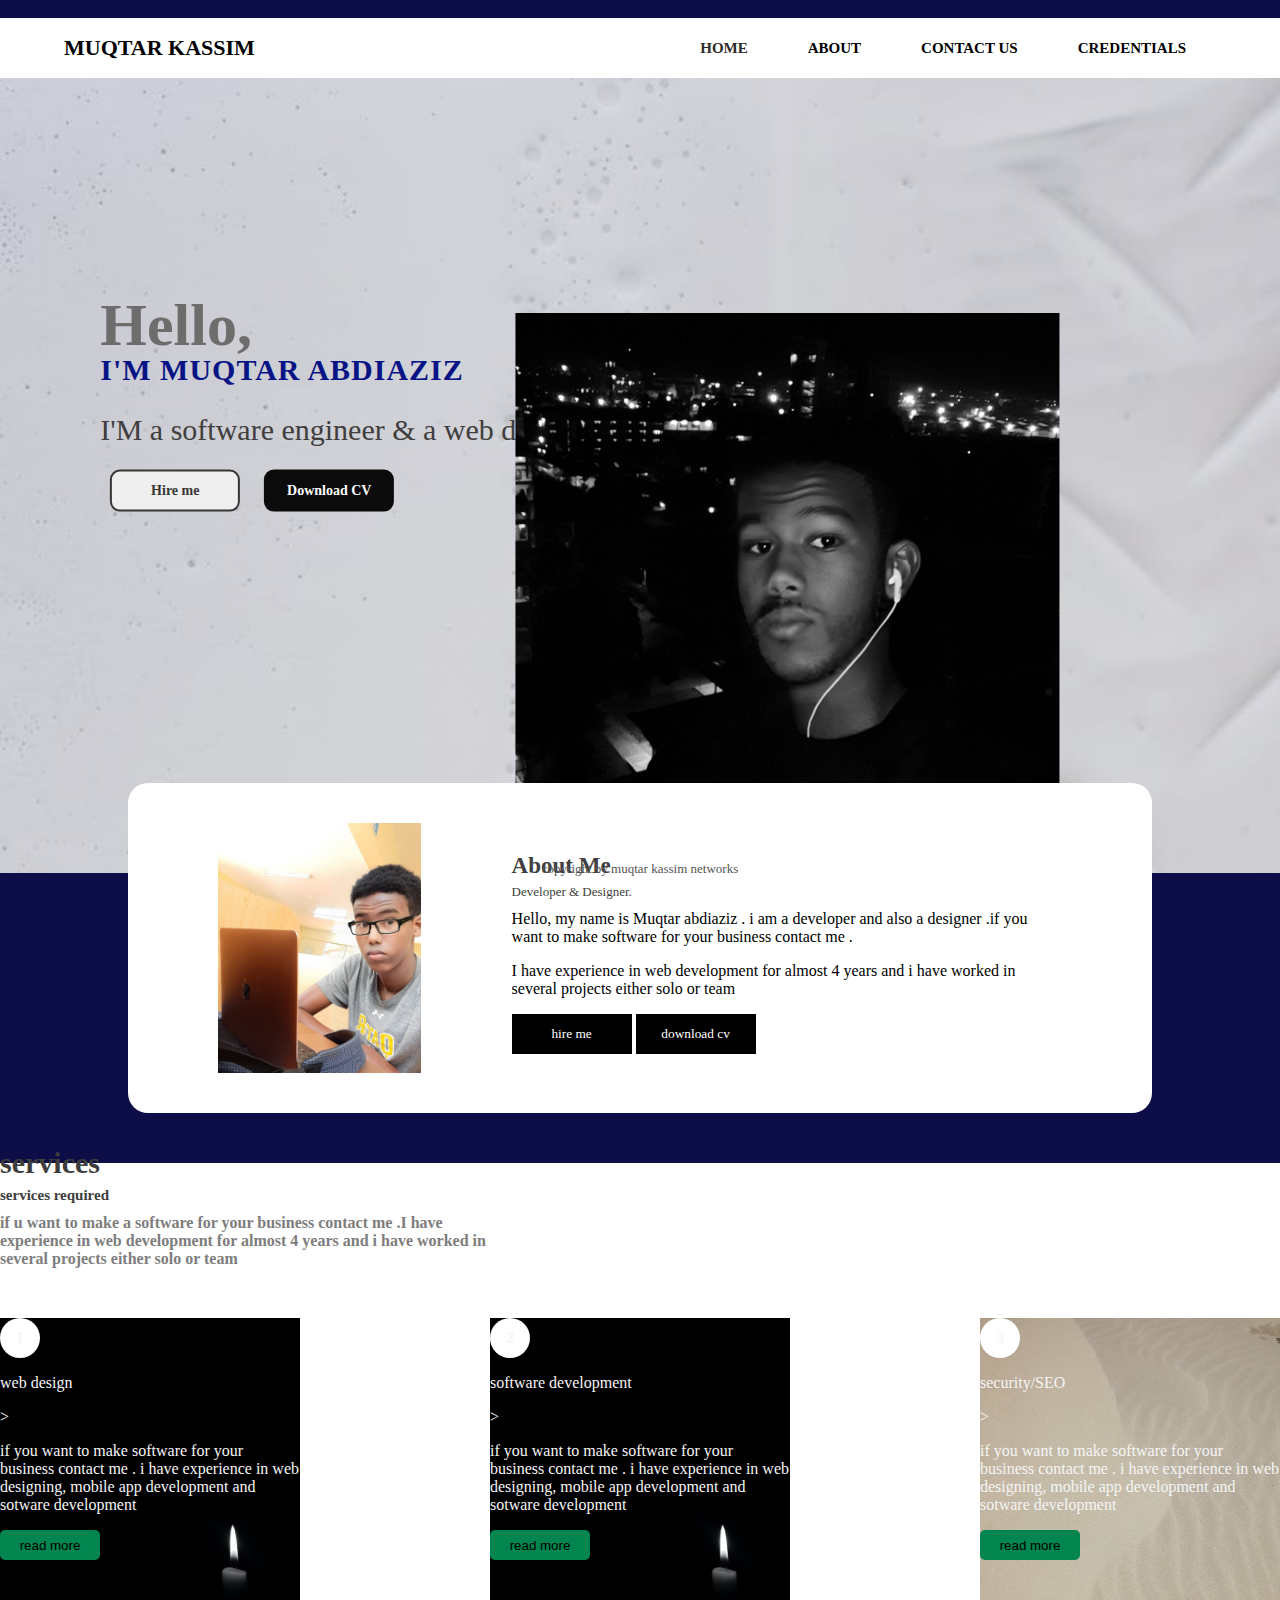
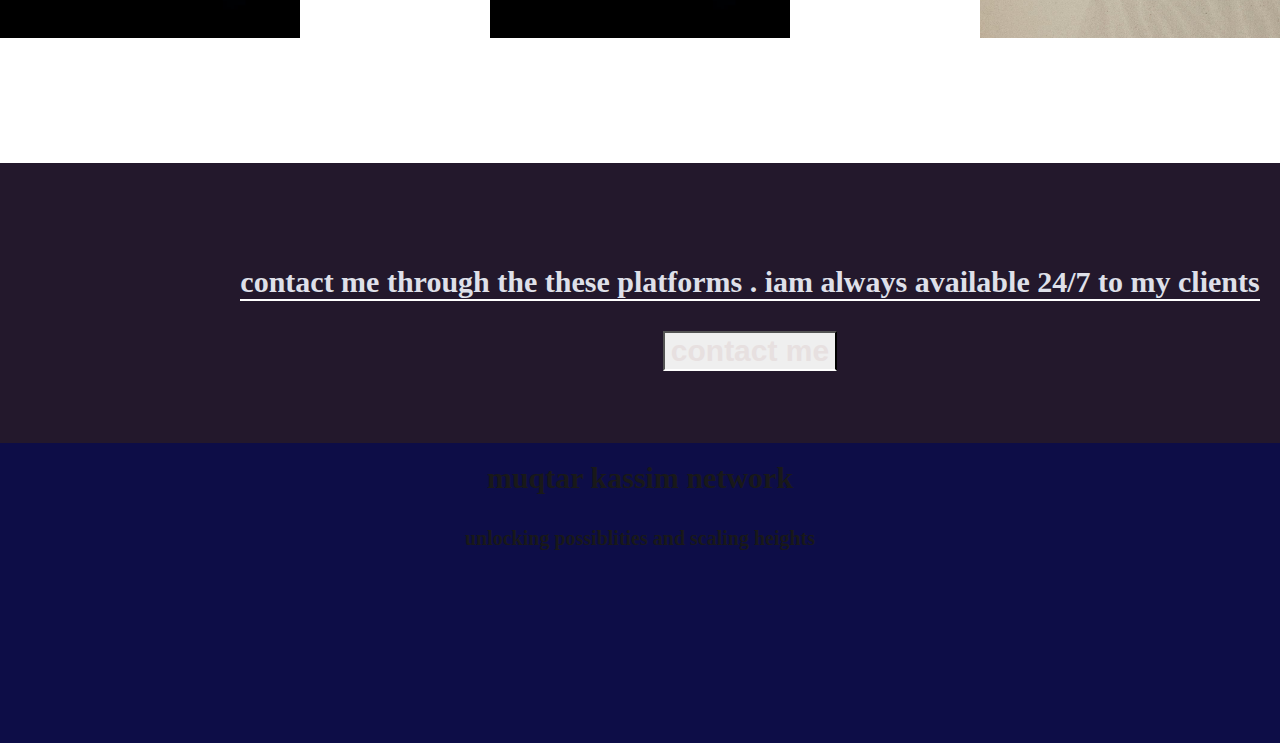
<file: mk/index.html>
<DOCTYPE.html>
<tittle><strong></strong></tittle></br>

<head>
<link rel="stylesheet"href="style.css"/>
</head>
<body>
<section>
<!---navigation---------->

<nav>
<!--logo----->
<a href="#"class="logo"><strong>muqtar kassim</strong></a>

<ul>
<li><a href="#"class="active"> HOME</a></li>
<li><a href="#"> about</a></li>
<li><a href="#" >contact us</a></li>
<li><a href="#" >credentials</a></li>
</ul>
</nav>
<div class="text-container">
<p>Hello,</p>
<p>I'M MUQTAR ABDIAZIZ</p>
<p>I'M a software engineer & a web designer.</p>
<button class="hire-button">Hire me </button>
<button class="down-cv">Download CV </button>
</div>


<img src="FaceApp_1583038647720.jpg"class="model"alt="model">
</section>
<div class="about-container">
<img src="FaceApp_1587474676896.jpg">
<div class="about-text">
<p class="capital">about me</p>
<p>Developer & Designer.</p>
<p>Hello, my name is Muqtar abdiaziz . i am a developer and also a designer 
.if you want to make software for your business contact me .</p>
<p>I have experience in web development for almost 4 years and i have worked 
in several projects either solo or team </p>
<button>hire me</button>
<button>download cv</button>
</div>
</div>
<div class="services">
<div class="services-text">
<p>services</p>
<p>services required</p>
<p>if u want to make a software for your business contact me .I have experience in web development for almost 4 years and i have worked 
in several projects either solo or team </p>
</div>
<div class="box-container">
<div class="box-1"> 
<span>1</span>
<p class="heading">web design</p>>
<p class="details">if you want to make software for your business contact me . i have experience in web designing, mobile  app development
    and sotware development</p>

<button>read more</button>
</div>
<div class="box-2"> 
    <span>2</span>
    <p class="heading">software development</p>>
    <p class="details">if you want to make software for your business contact me . i have experience in web designing, mobile  app development
        and sotware development</p>
    
    <button>read more</button>
    </div>
    <div class="box-3"> 
        <span>3</span>
        <p class="heading">security/SEO</p>>
        <p class="details">if you want to make software for your business contact me . i have experience in web designing, mobile  app development
            and sotware development</p>
        
        <button>read more</button>
        </div>
</div>
</div>
<div class="contact-me">
    <p>contact me through the these platforms . iam always available 24/7 to my clients</p>
<button>contact me</button>
</div>
<footer>
    <p>muqtar kassim network</p>
    <p>unlocking possiblities and scaling heights</p>
    
        <div class="wrapper">
            <a href="http://www.instagram.com/invites/contact//?i=1uiqfillxwdy9&utm_content=mq3f8v1"><i class="fa fa-3x fa-google-plus"></i></a>
            <a href="http://www.facebook.com/muktar.kassim.733"><i class="fa fa-3x fa-facebook-square"></i></a>
            <a href="http://www.twitter.com"><i class="fa fa-3x fa-twitter-square"></i></a>
          </div>
<p class="copyright">copyright by muqtar kassim networks</p>

</footer>
</body>
</html>
</file>
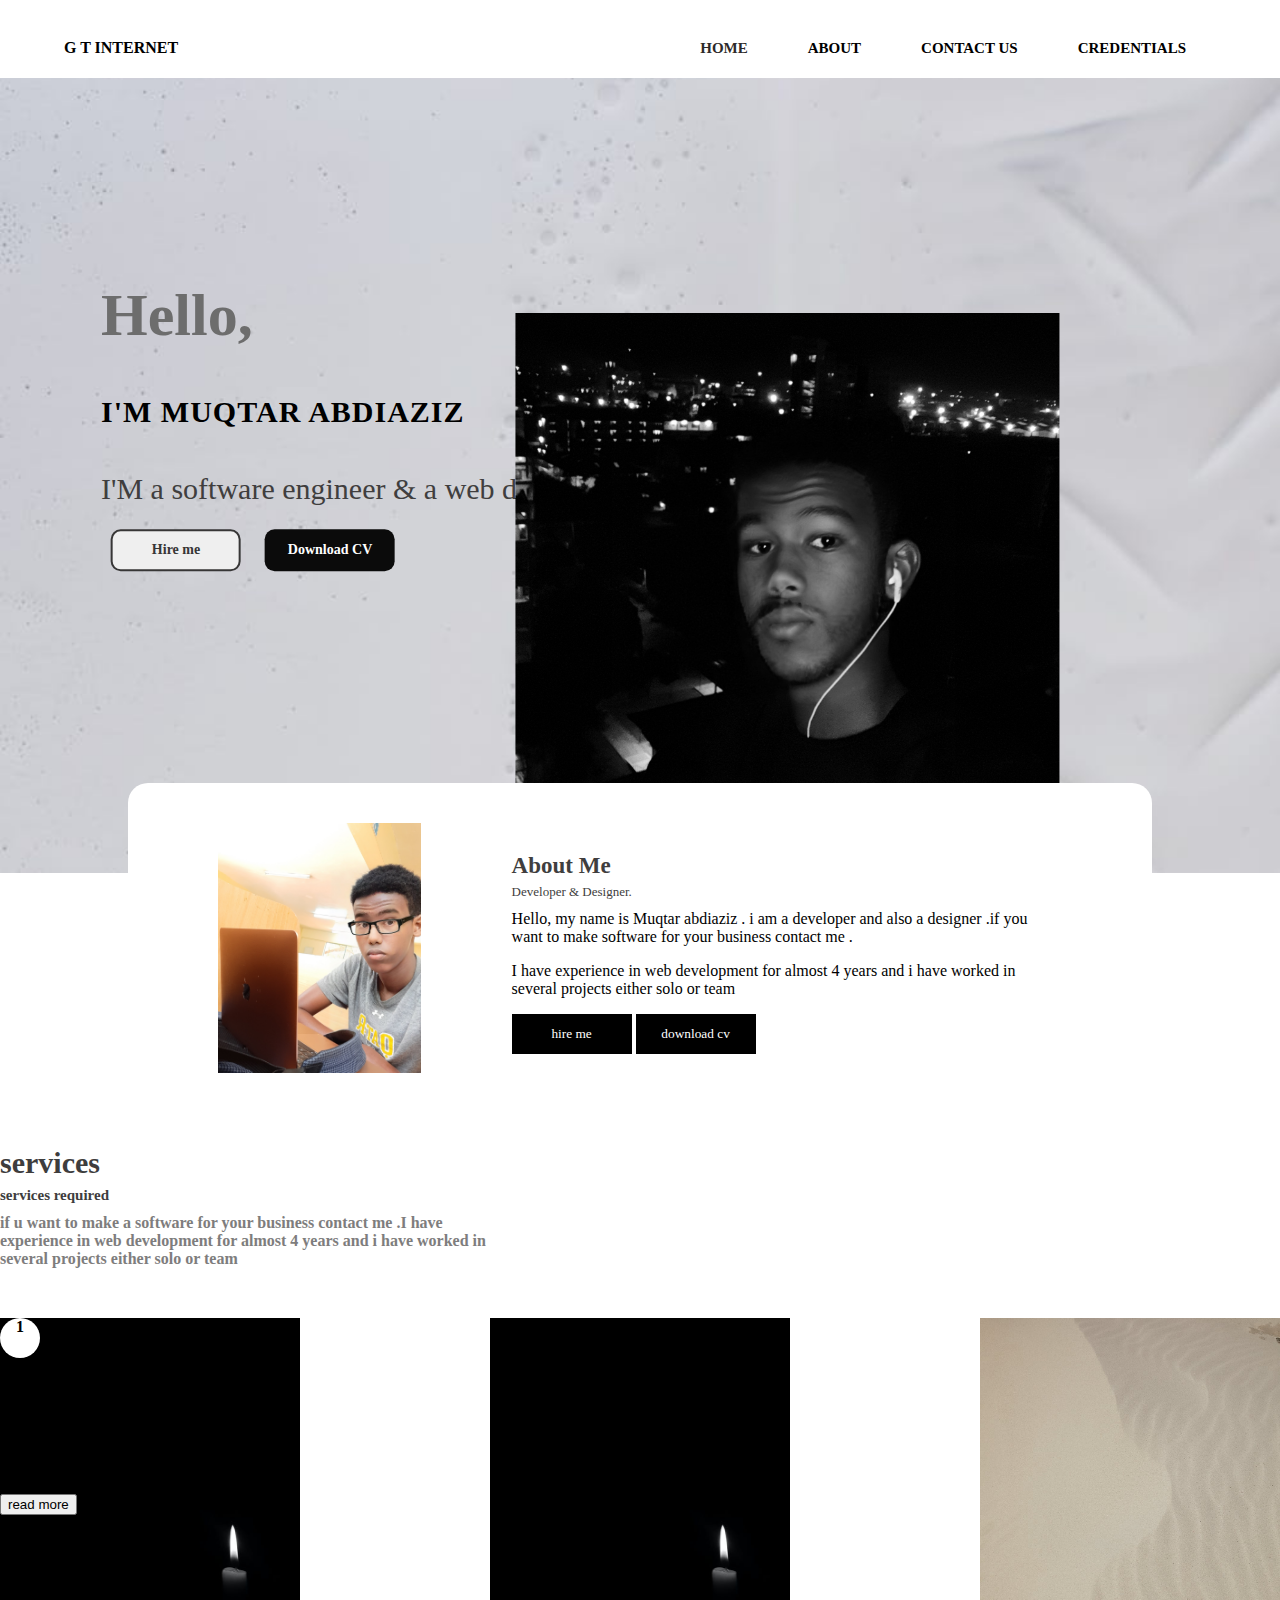
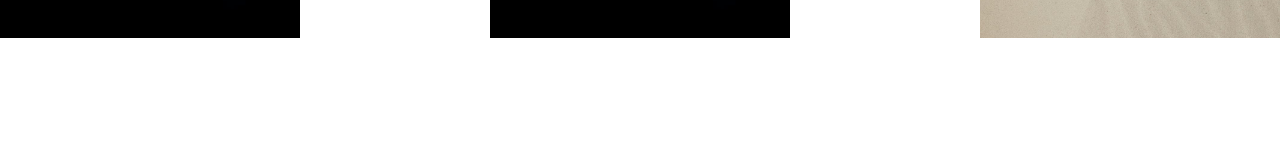
<file: new project/index.html>
<DOCTYPE.html>
<tittle><strong></strong></tittle></br>

<head>
<link rel="stylesheet"href="style.css"/>
</head>
<body>
<section>
<!---navigation---------->

<nav>
<!--logo----->
<a href="#"class="logo"><strong>G T internet</strong></a>

<ul>
<li><a href="#"class="active"> HOME</a></li>
<li><a href="#"> about</a></li>
<li><a href="#" >contact us</a></li>
<li><a href="#" >credentials</a></li>
</ul>
</nav>
<div class="text-container">
<p>Hello,</p>
<p>I'M MUQTAR ABDIAZIZ</p>
<p>I'M a software engineer & a web designer</p>
<button class="hire-button">Hire me </button>
<button class="down-cv">Download CV </button>
</div>


<img src="FaceApp_1583038647720.jpg"class="model"alt="model">
</section>
<div class="about-container">
<img src="FaceApp_1587474676896.jpg">
<div class="about-text">
<p class="capital">about me</p>
<p>Developer & Designer.</p>
<p>Hello, my name is Muqtar abdiaziz . i am a developer and also a designer 
.if you want to make software for your business contact me .</p>
<p>I have experience in web development for almost 4 years and i have worked 
in several projects either solo or team </p>
<button>hire me</button>
<button>download cv</button>
</div>
</div>
<div class="services">
<div class="services-text">
<p>services</p>
<p>services required</p>
<p>if u want to make a software for your business contact me .I have experience in web development for almost 4 years and i have worked 
in several projects either solo or team </p>
</div>
<div class="box-container">
<div class="box-1"> 
<span>1</span>
<p class="heading">web design</p>>
<p class="details">if you want to make software for your business contact me</p>

<button>read more</button>
</div>
<div class="box-2"> </div>
<div class="box-3"> </div>
</div>

</body>
</html>
</file>
<file: mk/style.css>
body {
background-color:rgb(13, 13, 71);
margin:0px;
padding:0px;

}
ul{
color:#071485;
list-style:none;
}
a{
text-decoration:none;
}
section{
width:100%;
height:95vh;
background-image:url("imagesss.jpeg");
background-repeat:no-repeat;
background-size:cover;
position:relative;

}
nav{
display:flex;
justify-content:space-between;
align-items:center;
height:60px;
background-color:white;
box-shadow:2px 2px 12px rgba(0,0,0,0,2);
padding:0px 5%;
}
nav ul{
display:flex;
}
nav ul li a{
margin:30px;
font-family:myriad pro regular;
color:black;
font-size:15px;
font-weight:700;
text-transform:uppercase;
}
.logo{
font-family:RoadTest;
color:black;
font-size:22px;
text-transform:uppercase;
}
.active{
font-weight:bold;
color:#2d2a2a;

}
.text-container p:nth-child(1){

font-family:calibri;
font-weight:bold;
color:#6d6d6d;
font-size:60px;


}
.text-container p:nth-child(2){

font-family:calibri;
font-weight:bold;
letter-spacing:1px;
color:#071485;
font-size :30px;
}
.text-container p:nth-child(3){

font-family:myriad pro regular;

color:#403e3e;
font-size:30px;
line-height:30px;
}
.text-container {
position:absolute;
left:13%;
top:42%;
transform:translate(-13%,-42%);


}

.text-container p{
line-height: 0px;
margin:45px 0px 25px
}
.text-container button{
width:130px;
height:42px;
border-radius:10px;
font-family:calibri;
font-weight:bold;
font-size:14px;
outline:none;
margin:0px 10px;
}
.hire-button{
border:2px solid #373636;
color:#373636;

}
.down-cv{

background-color:#0b0b0b;
color:#ffffff;
border:none;

}
button:active{

transform:scale(1.1);
}



.model{
height:560px;
position:absolute;
bottom:0px;
left:70%;
transform:translatex(-70%);
}
.about-container{
width:80%;
height:330px;
background-color:#ffffff;
border-radius:20px;
box-shadow:2px 2px 12px rgba(0,0,0,0,2);
display:flex;
margin:-7% auto 20px auto;
position:relative;
justify-content: space-evenly;
align-items:center;

}
.about-container img{
height:250px;
}
.capital{
text-transform:capitalize;
font-size:15px;

}
.about-text{
width:550px;
}
.about-text p:nth-child(1){
color:#403e3e;
font-family:myriad-pro;
font-size:23px;
line-height:0px;
font-weight:bold;

}
.about-text p:nth-child(2){
color:#3e3d3d;
font-family:myriad-pro;
font-size:13px;
line-height:5px;

}

.about-text button{
width:120px;
height:40px;
color:white;
outline:none;
border:none;
font-family:calibri;
background-color:black;
}
.services{
height:600px;
background-color:#ffffff;

}
.services-text p:nth-child(1){
font-family:calibri;
font-weight:bold;
color:#3e3d3d;
font-size:30px;
line-height:0px;

}
.services-text p:nth-child(2){
font-family:calibri;
font-weight:bold;
color:#3e3d3d;
font-size:15px;
line-height:5px;

}
.services-text p:nth-child(3){
font-family:calibri;
font-weight:bold;
color:#7e7d7d;

}
.services-text{
width:500px;
margin:50px 0px;
}
.box-1,.box-2,.box-3{
width:300px;
height:320px;
background-repeat:no-repeat;
background-size:cover;
box-shadow:2px 2px 12px rgba(0,0,0,0,3);
margin:0px;
color:whitesmoke;
}

.box-1{

background-image:url("pexels-photo-695644.jpeg");
}
.box-2{

background-image:url("pexels-photo-695644.jpeg");
}
.box-3{

background-image:url("pexels-photo.jpeg");
}
.box-container{

display:flex;
justify-content: space-between;

}
.box-1 span,
.box-2 span,
.box-3 span{

width:40px;
height:40px;
border-radius:50%;
background-color:#ffffff;
display:flex;
justify-content:center;
align-items:center;
font-family:calibri;
font-weight:bold;
flex-direction: column;


}
.box-2 button,
.box-1 button,
.box-3 button{
width:100px;
height:30px;
background-color:#02854e;
border:none;
outline:none;
border-radius:5px;

}
.contact-me{

    width:1500px;
    height:280px;
background-color:rgb(35, 24, 44);
background-size:cover;
background-repeat:no-repeat;
display:flex;
flex-direction:column;
justify-content:center;
align-items:center;
}
.contact-me p{
color:rgb(223, 224, 233);
font-size:30px;
font-weight:bold;
border-bottom:2px solid #ffffff;

}
.contact-me button{
    color:rgb(231, 224, 224);
    font-size:30px;
    font-weight:bold;
    border-bottom:2px solid #ffffff;
    
    }
    footer{
        height:300px;
     display:flex;
     flex-direction:column;
     justify-content:center;
     align-items:center;

    }
    footer p{

        font-family:calibri;
     position:relative;
    }
    footer p:nth-child(1){

        font-size:30px;
        font-weight:bold;
     color: #191919;
     line-height:10px;

    }
    footer p:nth-child(2){

        font-size:20px;
        font-weight:bold;
     color: #191919;
     width:600px;
     text-align:center;

     line-height:10px;
     
    }
    
    .wrapper {
        display: flex;
        justify-content: center;
        align-items: center;
        height: 100vh;
      }
      
      .wrapper i {
        padding: 10px;
        text-shadow: 0px 6px 8px rgba(0, 0, 0, 0.6);
        transition: all ease-in-out 150ms;
      }
      .wrapper a:nth-child(1) {
        color: #dd4b39;
      }
      .wrapper a:nth-child(2) {
        color: #4867AA;
      }
      .wrapper a:nth-child(3) {
        color: #1DA1F2;
      }
      .wrapper i:hover {
        margin-top: -3px;
        text-shadow: 0px 14px 10px rgba(0, 0, 0, 0.4);
      }
    .copyright{

        color:#565555;
        font-size:13px;
        position:absolute;
        left:50%;
        bottom:10px;
        transform:translateX(-50%);


    }
</file>
<file: new project/style.css>
body {
background-color:;
margin:0px;
padding:0px;

}
ul{
color:#071485;
list-style:none;
}
a{
text-decoration:none;
}
section{
width:100%;
height:95vh;
background-image:url("imagesss.jpeg");
background-repeat:no-repeat;
background-size:cover;
position:relative;

}
nav{
display:flex;
justify-content:space-between;
align-items:center;
height:60px;
background-color:white;
box-shadow:2px 2px 12px rgba(0,0,0,0,2);
padding:0px 5%;
}
nav ul{
display:flex;
}
nav ul li a{
margin:30px;
font-family:myriad pro regular;
color:black;
font-size:15px;
font-weight:700;
text-transform:uppercase;
}
.logo{
font-family:RoadTest;
color:black;
fontsize:22px;
text-transform:uppercase;
}
.active{
font-weight:bold;
color:#2d2a2a;

}
.text-container p:nth-child(1){

font-family:calibri;
font-weight:bold;
color:#6d6d6d;
font-size:60px;


}
.text-container p:nth-child(2){

font-family:calibri;
font-weight:bold;
letter-spacing:1px;

color:#lalala;
font-size:30px;
}
.text-container p:nth-child(3){

font-family:myriad pro regular;

color:#403e3e;
font-size:30px;
line-height:30px;
}
.text-container {
position:absolute;
left:13%;
top:42%;
transform:translate(-13%,-42%);


}

.text-container p{
line height 0px;
margin:45px 0px 25px
}
.text-container button{
width:130px;
height:42px;
border-radius:10px;
font-family:calibri;
font-weight:bold;
font-size:14px;
outline:none;
margin:0px 10px;
}
.hire-button{
border:2px solid #373636;
color:#373636;

}
.down-cv{

background-color:#0b0b0b;
color:#ffffff;
border:none;

}
button:active{

transform:scale(1.1);
}



.model{
height:560px;
position:absolute;
bottom:0px;
left:70%;
transform:translatex(-70%);
}
.about-container{
width:80%;
height:330px;
background-color:#ffffff;
border-radius:20px;
box-shadow:2px 2px 12px rgba(0,0,0,0,2);
display:flex;
margin:-7% auto 20px auto;
position:relative;
justify-content: space-evenly;
align-items:center;

}
.about-container img{
height:250px;
}
.capital{
text-transform:capitalize;
font-size:15px;

}
.about-text{
width:550px;
}
.about-text p:nth-child(1){
color:#403e3e;
font-fanily:myriad-pro;
font-size:23px;
line-height:0px;
font-weight:bold;

}
.about-text p:nth-child(2){
color:#3e3d3d;
font-fanily:myriad-pro;
font-size:13px;
line-height:5px;

}

.about-text button{
width:120px;
height:40px;
color:white;
outline:none;
border:none;
font-family:calibri;
background-color:black;
}
.services{
height:600px;
background-color:#ffffff;

}
.services-text p:nth-child(1){
font-family:calibri;
font-weight:bold;
color:#3e3d3d;
font-size:30px;
line-height:0px;

}
.services-text p:nth-child(2){
font-family:calibri;
font-weight:bold;
color:#3e3d3d;
font-size:15px;
line-height:5px;

}
.services-text p:nth-child(3){
font-family:calibri;
font-weight:bold;
color:#7e7d7d;

}
.services-text{
width:500px;
margin:50px 0px;
}
.box-1,.box-2,.box-3{
width:300px;
height:320px;
background-repeat:no-repeat;
background-size:cover;
box-shadow:2px 2px 12px rgba(0,0,0,0,3);
margin:0px;
}

.box-1{

background-image:url("pexels-photo-695644.jpeg");
}
.box-2{

background-image:url("pexels-photo-695644.jpeg");
}
.box-3{

background-image:url("pexels-photo.jpeg");
}
.box-container{

display:flex;
justify-content: space-between;

}
.box-1 span,
.box-2 span,
.box-3 span{

width:40px;
height:40px;
border-radius:50%;
background-color:#ffffff;
display:flex;
justify-content:center;
alighn-items:center;
font-family:calibri;
font-weight:bold;
}
</file>
